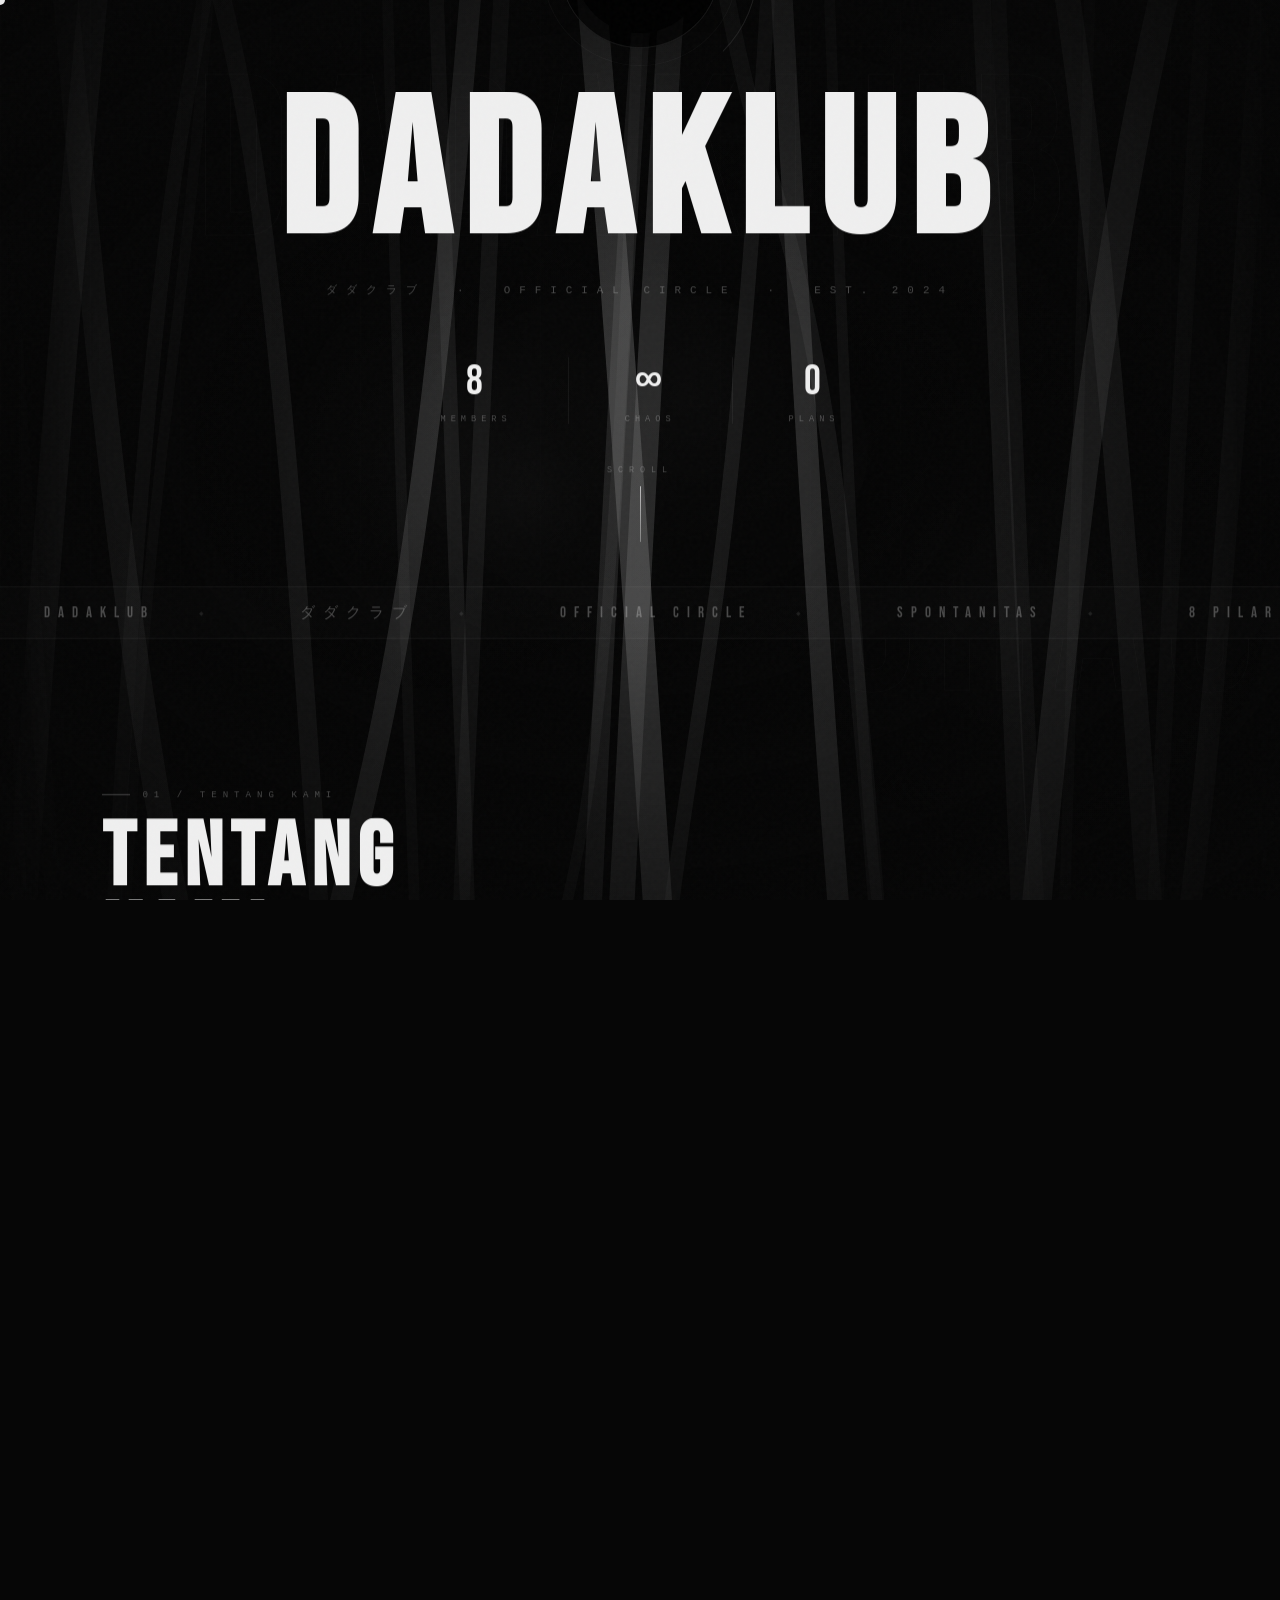
<file: index.html>
<!doctype html>
<html lang="id">
  <head>
    <meta charset="UTF-8" />
    <meta name="viewport" content="width=device-width, initial-scale=1.0" />
    <title>DADAKLUB — Official Circle</title>
    <link rel="preconnect" href="https://fonts.googleapis.com" />
    <link rel="preconnect" href="https://fonts.gstatic.com" crossorigin />
    <link
      href="https://fonts.googleapis.com/css2?family=Bebas+Neue&family=Rajdhani:wght@300;400;500;600;700&display=swap"
      rel="stylesheet"
    />
    <link rel="stylesheet" href="style.css" />
  </head>
  <body>
    <div id="cd"></div>
    <div id="cr"></div>
    <div id="prog"></div>
    <canvas id="gc"></canvas>
    <canvas id="ic"></canvas>
    <div class="noise"></div>
    <div class="vig"></div>

    <div id="sw">
      <div id="sc">
        <nav id="mn">
          <div class="ni"></div>
          <div class="nl">DADAKLUB.</div>
          <ul class="nlinks">
            <li><a href="#about">Tentang</a></li>
            <li><a href="#members">Anggota</a></li>
            <li><a href="#manifesto">Manifesto</a></li>
          </ul>
        </nav>

        <header class="hero">
          <div class="hgrid"></div>
          <div
            class="pw"
            id="pw0"
            style="top: 38%; left: 50%; transform: translateX(-50%)"
          >
            DADAKLUB
          </div>

          <div class="emb">
            <div class="ering"></div>
            <div class="ering r2"></div>
            <div class="ering r3"></div>
            <img class="himg" src="Dadaklub.png" alt="DADAKLUB" />
          </div>

          <h1 class="ht"><span class="hti">DADAKLUB</span></h1>
          <p class="hsub">
            ダダクラブ &nbsp;·&nbsp; Official Circle &nbsp;·&nbsp; Est. 2024
          </p>

          <div class="hdata">
            <div class="hdi">
              <span class="dv">8</span><span class="dl">Members</span>
            </div>
            <div class="hdi">
              <span class="dv">∞</span><span class="dl">Chaos</span>
            </div>
            <div class="hdi">
              <span class="dv">0</span><span class="dl">Plans</span>
            </div>
          </div>

          <div class="scue">
            <span>Scroll</span>
            <div class="slw"><div class="sli"></div></div>
          </div>
        </header>

        <div class="ts">
          <div class="tt">
            <span class="tw">DADAKLUB</span><span class="tw">ダダクラブ</span>
            <span class="tw">OFFICIAL CIRCLE</span
            ><span class="tw">SPONTANITAS</span>
            <span class="tw">8 PILAR DADAKAN</span>
            <span class="tw">DADAKLUB</span><span class="tw">ダダクラブ</span>
            <span class="tw">OFFICIAL CIRCLE</span
            ><span class="tw">SPONTANITAS</span>
            <span class="tw">8 PILAR DADAKAN</span>
          </div>
        </div>

        <section id="about" class="sec" style="overflow: hidden">
          <div class="pw" id="pw1" style="top: -15%; right: -8%">CHAOS</div>
          <span class="stag rv">01 / Tentang Kami</span>
          <h2 class="stitle">
            <span class="stitle-i">TENTANG<br />KAMI</span
            ><span class="stitle-l"></span>
          </h2>
          <div class="agrid">
            <div class="abody rvl">
              <p>
                Lorem Impsum <span class="hl">dolor</span> sit amet, consectetur
                adipiscing elit. Sed do eiusmod tempor incididunt ut labore et
                dolore magna aliqua. Ut enim ad minim veniam, quis nostrud
                exercitation ullamco laboris nisi ut aliquip ex ea commodo
                consequat. Duis aute irure dolor in reprehenderit in voluptate
                velit esse cillum dolore eu fugiat nulla pariatur. Excepteur
                sint occaecat cupidatat non proident, sunt in culpa qui officia
                deserunt mollit anim id est laborum.
              </p>
              <p>
                Lorem ipsum dolor sit <span class="hl">amet</span>, consectetur
                adipiscing elit, sed do eiusmod tempor incididunt ut labore et
                dolore magna aliqua. Ut enim ad minim veniam, quis nostrud
                exercitation ullamco laboris nisi ut aliquip ex ea commodo
                consequat. Duis aute irure dolor in reprehenderit in voluptate
                velit esse cillum dolore eu fugiat nulla pariatur. Excepteur
                sint occaecat cupidatat non proident, sunt in culpa qui officia
                deserunt mollit anim id est laborum.
              </p>
            </div>
            <div class="slist rvr">
              <div class="scard">
                <span class="sn">∞</span
                ><span class="sl">Spontaneous Plans</span>
              </div>
              <div class="scard">
                <span class="sn">0</span><span class="sl">Rules to Follow</span>
              </div>
              <div class="scard">
                <span class="sn">8</span><span class="sl">Pilar Dadakan</span>
              </div>
            </div>
          </div>
        </section>

        <div class="ts">
          <div class="tt rv">
            <span class="tw">CHAOS IS ORDER</span
            ><span class="tw">NO PLANS</span> <span class="tw">JUST VIBES</span
            ><span class="tw">TOGETHER</span>
            <span class="tw">KUMPUL CEPAT</span>
            <span class="tw">CHAOS IS ORDER</span
            ><span class="tw">NO PLANS</span> <span class="tw">JUST VIBES</span
            ><span class="tw">TOGETHER</span>
            <span class="tw">KUMPUL CEPAT</span>
          </div>
        </div>

        <div class="bm">
          <div class="bmt">
            <span class="bmw">DADAKLUB</span
            ><span class="bmw">SPONTANITAS</span>
            <span class="bmw">DADAKLUB</span
            ><span class="bmw">SPONTANITAS</span>
            <span class="bmw">DADAKLUB</span
            ><span class="bmw">SPONTANITAS</span>
          </div>
        </div>

        <section
          id="members"
          class="sec"
          style="overflow: hidden; padding-top: 0"
        >
          <div class="pw" id="pw2" style="bottom: -8%; left: -6%">PILAR</div>
          <span class="stag rv">02 / Anggota</span>
          <h2 class="stitle">
            <span class="stitle-i">8 PILAR<br />DADAKAN</span
            ><span class="stitle-l"></span>
          </h2>
          <div class="mgrid" id="mg"></div>
        </section>

        <section id="manifesto" class="manifesto">
          <span class="mlabel">Manifesto</span>
          <div class="mlines">
            <span class="mline"><span class="mli">KAMI BERGERAK</span></span>
            <span class="mline"><span class="mli">TANPA RENCANA</span></span>
            <span class="mline"><span class="mli">DADAKLUB.</span></span>
          </div>
        </section>

        <footer>
          <div class="flogo">DADAKLUB.</div>
          <div class="fc">
            <div>ダダクラブ</div>
            <div>Official Circle</div>
            <div>&copy; 2024 — All Rights Reserved</div>
          </div>
          <div class="fr">Est. 2024</div>
        </footer>
      </div>
    </div>
    <script src="script.js"></script>
  </body>
</html>
</file>
<file: style.css>
*,
*::before,
*::after {
  margin: 0;
  padding: 0;
  box-sizing: border-box;
}
html {
  overflow-x: hidden;
}
:root {
  --w: #efefef;
  --b: #060606;
  --mid: #0e0e0e;
  --muted: rgba(239, 239, 239, 0.28);
  --border: rgba(239, 239, 239, 0.06);
  --fd: "Bebas Neue", sans-serif;
  --fb: "DM Sans", sans-serif;
  --fm: "Space Mono", monospace;
}
body {
  background: var(--b);
  color: var(--w);
  font-family: var(--fb);
  overflow-x: hidden;
  cursor: none;
}

/* SMOOTH WRAPPER */
#sw {
  position: fixed;
  top: 0;
  left: 0;
  width: 100%;
  height: 100%;
  overflow: hidden;
  z-index: 1;
}
#sc {
  will-change: transform;
}

/* CURSOR */
#cd {
  position: fixed;
  width: 10px;
  height: 10px;
  background: var(--w);
  border-radius: 50%;
  pointer-events: none;
  z-index: 9999;
  mix-blend-mode: difference;
  transform: translate(-50%, -50%);
  transition:
    transform 0.2s cubic-bezier(0.23, 1, 0.32, 1),
    width 0.4s,
    height 0.4s;
}
#cr {
  position: fixed;
  width: 40px;
  height: 40px;
  border: 1px solid rgba(239, 239, 239, 0.35);
  border-radius: 50%;
  pointer-events: none;
  z-index: 9998;
  mix-blend-mode: difference;
  transform: translate(-50%, -50%);
  transition:
    width 0.5s cubic-bezier(0.23, 1, 0.32, 1),
    height 0.5s cubic-bezier(0.23, 1, 0.32, 1),
    border-color 0.4s;
}
#cd.ex {
  width: 6px;
  height: 6px;
  opacity: 0.5;
}
#cr.ex {
  width: 70px;
  height: 70px;
  border-color: rgba(239, 239, 239, 0.65);
}

/* PROGRESS */
#prog {
  position: fixed;
  top: 0;
  left: 0;
  height: 1px;
  width: 0;
  z-index: 9997;
  pointer-events: none;
  background: linear-gradient(
    90deg,
    transparent,
    rgba(239, 239, 239, 0.9),
    transparent
  );
}

/* CANVASES */
#gc,
#ic {
  position: fixed;
  top: 0;
  left: 0;
  width: 100%;
  height: 100%;
  pointer-events: none;
}
#gc {
  z-index: 0;
  opacity: 0.55;
}
#ic {
  z-index: 0;
  opacity: 0.5;
}

/* NOISE */
.noise {
  position: fixed;
  inset: 0;
  z-index: 9100;
  pointer-events: none;
  opacity: 0.022;
  background: url("data:image/svg+xml,%3Csvg viewBox='0 0 256 256' xmlns='http://www.w3.org/2000/svg'%3E%3Cfilter id='n'%3E%3CfeTurbulence type='fractalNoise' baseFrequency='0.85' numOctaves='4' stitchTiles='stitch'/%3E%3C/filter%3E%3Crect width='100%25' height='100%25' filter='url(%23n)'/%3E%3C/svg%3E");
  animation: nm 0.35s steps(1) infinite;
}
@keyframes nm {
  0% {
    transform: translate(0, 0);
  }
  25% {
    transform: translate(-3%, -3%);
  }
  50% {
    transform: translate(-6%, 3%);
  }
  75% {
    transform: translate(3%, -6%);
  }
}

/* VIGNETTE */
.vig {
  position: fixed;
  inset: 0;
  background: radial-gradient(
    ellipse at center,
    transparent 25%,
    rgba(6, 6, 6, 0.92) 100%
  );
  z-index: 1;
  pointer-events: none;
}

/* NAV */
nav {
  position: fixed;
  top: 0;
  width: 100%;
  padding: 30px 6%;
  display: flex;
  justify-content: space-between;
  align-items: center;
  z-index: 500;
}
.ni {
  position: absolute;
  inset: 0;
  transition:
    backdrop-filter 0.6s,
    background 0.6s;
}
nav.sc .ni {
  backdrop-filter: blur(20px);
  background: rgba(6, 6, 6, 0.55);
}
.nl {
  font-family: var(--fd);
  font-size: 1.3rem;
  letter-spacing: 6px;
  position: relative;
  z-index: 1;
  opacity: 0;
  animation: nIn 1.2s 0.3s cubic-bezier(0.23, 1, 0.32, 1) forwards;
}
.nlinks {
  list-style: none;
  display: flex;
  gap: 44px;
  position: relative;
  z-index: 1;
}
.nlinks a {
  text-decoration: none;
  color: var(--muted);
  font-family: var(--fm);
  font-size: 0.6rem;
  letter-spacing: 4px;
  text-transform: uppercase;
  position: relative;
  transition: color 0.4s;
  opacity: 0;
  animation: nIn 1.2s 0.5s cubic-bezier(0.23, 1, 0.32, 1) forwards;
}
.nlinks a::after {
  content: "";
  position: absolute;
  bottom: -3px;
  left: 0;
  width: 0;
  height: 1px;
  background: var(--w);
  transition: width 0.5s cubic-bezier(0.23, 1, 0.32, 1);
}
.nlinks a:hover {
  color: var(--w);
}
.nlinks a:hover::after {
  width: 100%;
}
@keyframes nIn {
  from {
    opacity: 0;
    transform: translateY(-20px);
  }
  to {
    opacity: 1;
    transform: translateY(0);
  }
}

/* HERO */
.hero {
  min-height: 100vh;
  display: flex;
  flex-direction: column;
  justify-content: center;
  align-items: center;
  text-align: center;
  padding: 120px 5% 80px;
  position: relative;
}
.hero::before {
  content: "";
  position: absolute;
  left: 0;
  right: 0;
  height: 1px;
  background: linear-gradient(
    90deg,
    transparent,
    rgba(239, 239, 239, 0.6),
    transparent
  );
  top: -2px;
  opacity: 0;
  animation: scan 3s 0.4s ease-out forwards;
}
@keyframes scan {
  0% {
    top: 0;
    opacity: 1;
  }
  100% {
    top: 100%;
    opacity: 0;
  }
}
.hgrid {
  position: absolute;
  inset: 0;
  pointer-events: none;
  background-image:
    linear-gradient(rgba(239, 239, 239, 0.01) 1px, transparent 1px),
    linear-gradient(90deg, rgba(239, 239, 239, 0.01) 1px, transparent 1px);
  background-size: 90px 90px;
  opacity: 0;
  animation: fIn 2.5s 2s forwards;
}
@keyframes fIn {
  to {
    opacity: 1;
  }
}

/* Emblem */
.emb {
  position: relative;
  width: 160px;
  height: 160px;
  margin-bottom: 44px;
  opacity: 0;
  animation: embIn 1.6s 0.6s cubic-bezier(0.23, 1, 0.32, 1) forwards;
}
.ering {
  position: absolute;
  inset: 0;
  border-radius: 50%;
  border: 1px solid rgba(239, 239, 239, 0.1);
  animation: rs 18s linear infinite;
}
.ering.r2 {
  inset: -18px;
  border-color: rgba(239, 239, 239, 0.04);
  border-top-color: rgba(239, 239, 239, 0.22);
  animation-duration: 30s;
  animation-direction: reverse;
}
.ering.r3 {
  inset: -38px;
  border-color: rgba(239, 239, 239, 0.02);
  border-right-color: rgba(239, 239, 239, 0.1);
  animation-duration: 48s;
}
@keyframes rs {
  to {
    transform: rotate(360deg);
  }
}
@keyframes embIn {
  from {
    opacity: 0;
    transform: scale(0.7) rotate(-12deg);
  }
  to {
    opacity: 1;
    transform: scale(1) rotate(0);
  }
}
.himg {
  width: 160px;
  height: 160px;
  border-radius: 50%;
  object-fit: contain;
  background: rgba(0, 0, 0, 0.7);
  border: 1px solid var(--border);
  padding: 14px;
  display: block;
  backdrop-filter: blur(10px);
}

/* Title */
.ht {
  font-family: var(--fd);
  font-size: clamp(5rem, 15vw, 12rem);
  letter-spacing: 14px;
  line-height: 0.88;
  position: relative;
  overflow: hidden;
}
.hti {
  display: block;
  transform: translateY(110%);
  animation: tRise 1.4s 1s cubic-bezier(0.23, 1, 0.32, 1) forwards;
}
@keyframes tRise {
  to {
    transform: translateY(0);
  }
}
.ht::before,
.ht::after {
  content: "DADAKLUB";
  position: absolute;
  top: 0;
  left: 0;
  right: 0;
  opacity: 0;
}
.ht::before {
  color: rgba(170, 210, 255, 0.28);
  clip-path: inset(30% 0 58% 0);
  animation: glA 14s 3s infinite;
}
.ht::after {
  color: rgba(255, 170, 190, 0.22);
  clip-path: inset(65% 0 22% 0);
  animation: glB 14s 3.3s infinite;
}
@keyframes glA {
  0%,
  94%,
  100% {
    opacity: 0;
    transform: translateX(0);
  }
  95% {
    opacity: 1;
    transform: translateX(-7px) skewX(-5deg);
  }
  97% {
    opacity: 0;
  }
  98% {
    opacity: 1;
    transform: translateX(5px);
  }
  99% {
    opacity: 0;
  }
}
@keyframes glB {
  0%,
  94%,
  100% {
    opacity: 0;
    transform: translateX(0);
  }
  95% {
    opacity: 1;
    transform: translateX(7px) skewX(4deg);
  }
  97% {
    opacity: 0;
  }
  98% {
    opacity: 1;
    transform: translateX(-5px);
  }
  99% {
    opacity: 0;
  }
}

.hsub {
  font-family: var(--fm);
  font-size: 0.68rem;
  letter-spacing: 9px;
  color: var(--muted);
  text-transform: uppercase;
  margin-top: 22px;
  opacity: 0;
  animation: fUp 1s 2.1s forwards;
}
.hdata {
  display: flex;
  gap: 56px;
  margin-top: 60px;
  opacity: 0;
  animation: fUp 1s 2.5s forwards;
}
.hdi {
  text-align: center;
}
.dv {
  display: block;
  font-family: var(--fd);
  font-size: 2.6rem;
  letter-spacing: 4px;
}
.dl {
  display: block;
  font-family: var(--fm);
  font-size: 0.54rem;
  letter-spacing: 5px;
  text-transform: uppercase;
  color: var(--muted);
  margin-top: 8px;
}
.hdi:not(:last-child) {
  padding-right: 56px;
  border-right: 1px solid var(--border);
}
@keyframes fUp {
  from {
    opacity: 0;
    transform: translateY(24px);
  }
  to {
    opacity: 1;
    transform: translateY(0);
  }
}

.scue {
  position: absolute;
  bottom: 44px;
  display: flex;
  flex-direction: column;
  align-items: center;
  gap: 12px;
  opacity: 0;
  animation: fUp 1s 3.1s forwards;
}
.scue span {
  font-family: var(--fm);
  font-size: 0.52rem;
  letter-spacing: 6px;
  text-transform: uppercase;
  color: var(--muted);
}
.slw {
  width: 1px;
  height: 56px;
  overflow: hidden;
}
.sli {
  width: 1px;
  height: 200%;
  background: linear-gradient(to bottom, rgba(239, 239, 239, 0.7), transparent);
  animation: sdrop 2s ease-in-out infinite;
}
@keyframes sdrop {
  0% {
    transform: translateY(-100%);
  }
  100% {
    transform: translateY(100%);
  }
}

/* TICKER */
.ts {
  overflow: hidden;
  border-top: 1px solid var(--border);
  border-bottom: 1px solid var(--border);
  padding: 15px 0;
  background: rgba(239, 239, 239, 0.012);
  position: relative;
  z-index: 2;
}
.tt {
  display: flex;
  white-space: nowrap;
  animation: tsc 28s linear infinite;
}
.tt.rv {
  animation-direction: reverse;
  animation-duration: 22s;
}
.tw {
  padding: 0 44px;
  font-family: var(--fd);
  font-size: 0.95rem;
  letter-spacing: 8px;
  color: var(--muted);
  display: flex;
  align-items: center;
  gap: 44px;
}
.tw::after {
  content: "◆";
  font-size: 0.38rem;
  color: rgba(239, 239, 239, 0.1);
}
@keyframes tsc {
  from {
    transform: translateX(0);
  }
  to {
    transform: translateX(-50%);
  }
}

/* SECTIONS */
.sec {
  padding: 150px 8%;
  position: relative;
  z-index: 2;
}
.stag {
  font-family: var(--fm);
  font-size: 0.57rem;
  letter-spacing: 6px;
  text-transform: uppercase;
  color: var(--muted);
  display: flex;
  align-items: center;
  gap: 12px;
  margin-bottom: 18px;
}
.stag::before {
  content: "";
  width: 28px;
  height: 1px;
  background: var(--muted);
}

.stitle {
  font-family: var(--fd);
  font-size: clamp(3.5rem, 7vw, 7rem);
  letter-spacing: 8px;
  line-height: 0.9;
  margin-bottom: 80px;
  position: relative;
  overflow: hidden;
  display: inline-block;
}
.stitle-i {
  display: block;
  transform: translateY(110%);
  transition: transform 1.3s cubic-bezier(0.23, 1, 0.32, 1);
}
.stitle.iv .stitle-i {
  transform: translateY(0);
}
.stitle-l {
  position: absolute;
  bottom: -12px;
  left: 0;
  height: 1px;
  background: var(--w);
  width: 0;
  transition: width 1.5s 0.25s cubic-bezier(0.23, 1, 0.32, 1);
}
.stitle.iv .stitle-l {
  width: 100%;
}

/* ABOUT */
.agrid {
  display: grid;
  grid-template-columns: 1.2fr 1fr;
  gap: 100px;
  align-items: start;
}
.abody {
  font-size: 1.02rem;
  line-height: 1.95;
  color: rgba(239, 239, 239, 0.62);
  font-weight: 300;
}
.abody p + p {
  margin-top: 24px;
}
.hl {
  color: var(--w);
  font-weight: 500;
}
.slist {
  display: flex;
  flex-direction: column;
  gap: 2px;
}
.scard {
  border: 1px solid var(--border);
  padding: 28px 32px;
  position: relative;
  overflow: hidden;
  transition:
    border-color 0.5s,
    background 0.5s;
}
.scard:hover {
  border-color: rgba(239, 239, 239, 0.14);
  background: rgba(239, 239, 239, 0.025);
}
.scard::before {
  content: "";
  position: absolute;
  left: 0;
  top: 0;
  bottom: 0;
  width: 2px;
  background: var(--w);
  transform: scaleY(0);
  transform-origin: bottom;
  transition: transform 1s cubic-bezier(0.23, 1, 0.32, 1);
}
.scard.iv::before {
  transform: scaleY(1);
}
.scard::after {
  content: "";
  position: absolute;
  bottom: -100%;
  left: 0;
  right: 0;
  height: 100%;
  background: rgba(239, 239, 239, 0.025);
  transition: bottom 0.7s cubic-bezier(0.23, 1, 0.32, 1);
}
.scard:hover::after {
  bottom: 0;
}
.sn {
  font-family: var(--fd);
  font-size: 4rem;
  letter-spacing: 4px;
  display: block;
  position: relative;
  z-index: 1;
}
.sl {
  font-family: var(--fm);
  font-size: 0.58rem;
  letter-spacing: 5px;
  text-transform: uppercase;
  color: var(--muted);
  display: block;
  margin-top: 4px;
  position: relative;
  z-index: 1;
}

/* BIG MARQUEE */
.bm {
  overflow: hidden;
  padding: 70px 0;
  position: relative;
  z-index: 2;
}
.bmt {
  display: flex;
  white-space: nowrap;
  animation: bmsc 38s linear infinite;
}
.bmw {
  font-family: var(--fd);
  font-size: clamp(5rem, 12vw, 10rem);
  letter-spacing: 14px;
  color: transparent;
  -webkit-text-stroke: 1px rgba(239, 239, 239, 0.07);
  padding: 0 40px;
}
@keyframes bmsc {
  from {
    transform: translateX(0);
  }
  to {
    transform: translateX(-50%);
  }
}

/* MEMBERS */
#members {
  background: rgba(239, 239, 239, 0.006);
}
.mgrid {
  display: grid;
  grid-template-columns: repeat(4, 1fr);
  gap: 2px;
}
.mc {
  position: relative;
  aspect-ratio: 3/4;
  overflow: hidden;
  cursor: none;
  background: rgba(239, 239, 239, 0.015);
  border: 1px solid var(--border);
  opacity: 0;
  transform: translateY(40px);
  transition:
    opacity 0.8s cubic-bezier(0.23, 1, 0.32, 1),
    transform 0.8s cubic-bezier(0.23, 1, 0.32, 1),
    border-color 0.5s;
}
.mc.iv {
  opacity: 1;
  transform: translateY(0);
}
.mc:hover {
  border-color: rgba(239, 239, 239, 0.12);
}
.mbg {
  position: absolute;
  inset: 0;
  background: var(--mid);
  transition: transform 0.9s cubic-bezier(0.23, 1, 0.32, 1);
}
.mc:hover .mbg {
  transform: scale(1.06);
}
.minit {
  position: absolute;
  inset: 0;
  display: flex;
  align-items: center;
  justify-content: center;
  font-family: var(--fd);
  font-size: 3.5rem;
  letter-spacing: 4px;
  color: rgba(239, 239, 239, 0.05);
  transition: color 0.5s;
}
.mc:hover .minit {
  color: rgba(239, 239, 239, 0.09);
}
.midx {
  position: absolute;
  top: 18px;
  right: 18px;
  font-family: var(--fm);
  font-size: 0.53rem;
  letter-spacing: 3px;
  color: var(--muted);
}
.minfo {
  position: absolute;
  bottom: 0;
  left: 0;
  right: 0;
  padding: 24px;
  background: linear-gradient(to top, rgba(6, 6, 6, 0.92), transparent);
  transform: translateY(100%);
  transition: transform 0.7s cubic-bezier(0.23, 1, 0.32, 1);
}
.mc:hover .minfo {
  transform: translateY(0);
}
.mname {
  display: block;
  font-family: var(--fd);
  font-size: 1.5rem;
  letter-spacing: 4px;
}
.mrole {
  display: block;
  font-family: var(--fm);
  font-size: 0.57rem;
  letter-spacing: 4px;
  color: var(--muted);
  margin-top: 6px;
  text-transform: uppercase;
}

/* MANIFESTO */
.manifesto {
  padding: 140px 8%;
  position: relative;
  z-index: 2;
  display: flex;
  align-items: flex-start;
  gap: 80px;
}
.mlabel {
  font-family: var(--fm);
  font-size: 0.58rem;
  letter-spacing: 6px;
  text-transform: uppercase;
  color: var(--muted);
  writing-mode: vertical-rl;
  transform: rotate(180deg);
  flex-shrink: 0;
  margin-top: 8px;
}
.mlines {
  flex: 1;
}
.mline {
  display: block;
  font-family: var(--fd);
  font-size: clamp(2rem, 4.5vw, 4.5rem);
  letter-spacing: 6px;
  line-height: 1.18;
  color: transparent;
  -webkit-text-stroke: 1px rgba(239, 239, 239, 0.12);
  overflow: hidden;
  transition:
    -webkit-text-stroke-color 0.5s,
    color 0.5s;
  cursor: default;
}
.mline:hover {
  color: var(--w);
  -webkit-text-stroke: 1px transparent;
}
.mli {
  display: block;
  transform: translateY(110%);
  transition: transform 1.3s cubic-bezier(0.23, 1, 0.32, 1);
}
.mline.iv .mli {
  transform: translateY(0);
}
.mline:nth-child(2) .mli {
  transition-delay: 0.1s;
}
.mline:nth-child(3) .mli {
  transition-delay: 0.2s;
}
.mline:nth-child(4) .mli {
  transition-delay: 0.3s;
}

/* FOOTER */
footer {
  position: relative;
  z-index: 2;
  padding: 70px 8%;
  border-top: 1px solid var(--border);
  display: grid;
  grid-template-columns: 1fr 1fr 1fr;
  align-items: center;
}
.flogo {
  font-family: var(--fd);
  font-size: 2.4rem;
  letter-spacing: 8px;
}
.fc {
  text-align: center;
  font-family: var(--fm);
  font-size: 0.54rem;
  letter-spacing: 4px;
  text-transform: uppercase;
  color: var(--muted);
  line-height: 2.2;
}
.fr {
  text-align: right;
  font-family: var(--fm);
  font-size: 0.58rem;
  letter-spacing: 4px;
  color: var(--muted);
}

/* REVEAL */
.rv {
  opacity: 0;
  transform: translateY(32px);
  transition:
    opacity 0.9s cubic-bezier(0.23, 1, 0.32, 1),
    transform 0.9s cubic-bezier(0.23, 1, 0.32, 1);
}
.rv.iv {
  opacity: 1;
  transform: translateY(0);
}
.rvl {
  opacity: 0;
  transform: translateX(-44px);
  transition:
    opacity 1s cubic-bezier(0.23, 1, 0.32, 1),
    transform 1s cubic-bezier(0.23, 1, 0.32, 1);
}
.rvl.iv {
  opacity: 1;
  transform: translateX(0);
}
.rvr {
  opacity: 0;
  transform: translateX(44px);
  transition:
    opacity 1s cubic-bezier(0.23, 1, 0.32, 1),
    transform 1s cubic-bezier(0.23, 1, 0.32, 1);
}
.rvr.iv {
  opacity: 1;
  transform: translateX(0);
}

/* parallax bg word */
.pw {
  position: absolute;
  font-family: var(--fd);
  font-size: clamp(8rem, 18vw, 18rem);
  letter-spacing: 20px;
  color: transparent;
  -webkit-text-stroke: 1px rgba(239, 239, 239, 0.025);
  pointer-events: none;
  user-select: none;
  z-index: 0;
  white-space: nowrap;
}

@media (max-width: 900px) {
  .agrid {
    grid-template-columns: 1fr;
    gap: 56px;
  }
  .mgrid {
    grid-template-columns: repeat(2, 1fr);
  }
  .manifesto {
    flex-direction: column;
    gap: 36px;
  }
  .mlabel {
    writing-mode: horizontal-tb;
    transform: none;
  }
  footer {
    grid-template-columns: 1fr;
    gap: 20px;
    text-align: center;
  }
  .fr {
    text-align: center;
  }
  .hdata {
    gap: 30px;
  }
  .hdi:not(:last-child) {
    padding-right: 30px;
  }
}
</file>
